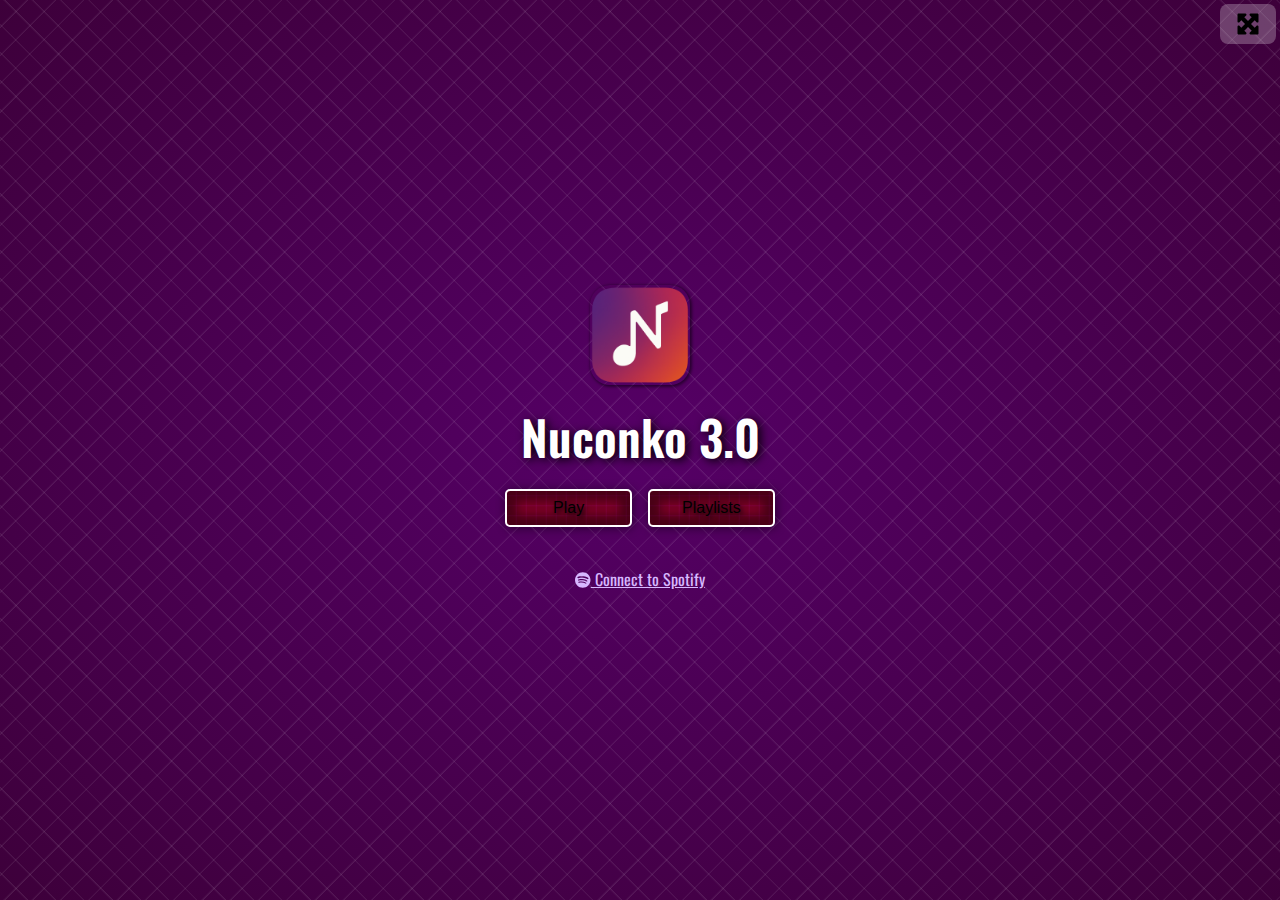
<file: index.html>
<!DOCTYPE html>
<html lang="en">
  <head>
    <meta charset="UTF-8" />
    <meta name="viewport" content="width=device-width, initial-scale=1.0" />

    <link rel="icon" type="image/svg+xml" href="/vite.svg" />
    <link rel="manifest" href="/assets/manifest-DNBo2-uT.json" />
    <link rel="preconnect" href="https://fonts.googleapis.com" />
    <link rel="preconnect" href="https://fonts.gstatic.com" crossorigin />
    <link
      href="https://fonts.googleapis.com/css2?family=Oswald:wght@200..700&display=swap"
      rel="stylesheet"
    />

    <title>Vite + React + TS</title>
    <script type="module" crossorigin src="/assets/index-FgWo0hR9.js"></script>
    <link rel="stylesheet" crossorigin href="/assets/index-DFLg3baU.css">
  </head>
  <body>
    <div id="root"></div>
    <script src="https://open.spotify.com/embed/iframe-api/v1" async></script>
  </body>
</html>
</file>
<file: assets/index-DFLg3baU.css>
:root{font-family:Oswald,system-ui,Avenir,Helvetica,Arial,sans-serif;line-height:1.5;font-weight:400;background-color:#242424;color-scheme:light dark;color:#fff}*{margin:0;box-sizing:border-box}body{height:min(100dvh,100vh)}.btn{--btn-pattern-size: 10px;--btn-pattern-width: 2px;--btn-pattern-trange: calc( var(--btn-pattern-size) - var(--btn-pattern-width) );--btn-pattern-color: rgba(234, 0, 255, .1);padding:.5rem 2rem;border:2px solid #ffffff;border-radius:5px;box-shadow:inset 0 0 10px 10px #0006,1px 1px 10px 1px #0006;font-size:1rem;text-shadow:2px 2px 5px black;background-color:#7a0025;background-image:repeating-linear-gradient(0deg,transparent 0 var(--btn-pattern-trange),var(--btn-pattern-color) var(--btn-pattern-size)),repeating-linear-gradient(90deg,transparent 0 var(--btn-pattern-trange),var(--btn-pattern-color) var(--btn-pattern-size));-webkit-user-select:none;user-select:none;cursor:pointer}.btn:hover{background-color:#a10031}.btn:focus{background-color:#db0042}.btn:active{background-color:#ff034f}.btn--small{--btn-pattern-size: 5px;font-size:.85rem;text-transform:none;padding:.25rem 1rem;border-width:1px;box-shadow:inset 0 0 5px 5px #0006,1px 1px 5px 1px #0006}.input{border:1px solid white;border-radius:5px;background-color:#00000040;padding:.375rem .5rem;color:#fff}.input-group{display:grid;gap:.25rem}.ui-background{background-color:transparent;background-image:repeating-linear-gradient(45deg,transparent 0 18px,rgba(255,255,255,.1) 20px),repeating-linear-gradient(135deg,transparent 0 18px,rgba(255,255,255,.1) 20px),radial-gradient(#506,#3d003a)}.transparent-btn{background-color:transparent;outline:none;border:none;border-radius:.5rem;padding:.25rem .625rem}.transparent-btn:focus,.transparent-btn:hover{background-color:#ffffff40}.transparent-btn:active{background-color:#ffffff60}#root{width:100%;height:100%}._game-frame_dwnom_1{--game-background-a: rgba(73, 0, 102, .8);--game-background-b: rgba(56, 0, 61, .8);height:100%;width:100%;padding:1rem 1.75rem;background:radial-gradient(var(--game-background-a),var(--game-background-b)),repeating-linear-gradient(45deg,transparent 0 18px,rgba(255,255,255,.45) 20px),repeating-linear-gradient(135deg,transparent 0 18px,rgba(255,255,255,.45) 20px),repeating-linear-gradient(45deg,transparent 10px 38px,rgba(255,255,255,.25) 40px),repeating-linear-gradient(135deg,transparent 10px 38px,rgba(255,255,255,.25) 40px)}._game-frame--success_dwnom_69{--game-background-a: rgba(8, 102, 0, .8);--game-background-b: rgba(0, 61, 8, .8)}._game-frame--fail_dwnom_79{--game-background-a: rgba(163, 0, 0, .8);--game-background-b: rgba(99, 0, 0, .8)}._game_dwnom_1{position:relative;display:grid;align-content:space-between;justify-items:center;border:.5rem solid white;border-radius:3rem;box-shadow:inset 0 0 10px 5px #00000060;font-size:min(2vh,1vw);text-shadow:5px 5px 10px rgba(0,0,0,.8);-webkit-user-select:none;user-select:none}._game--intermission_dwnom_123{align-content:center}._game--start_dwnom_131{align-content:center;gap:1rem;font-size:min(12vh,6vw)}._title_dwnom_145{font-size:min(attr(data-length em) * 40,12em);line-height:1.2em;text-align:center}._intermission-title_dwnom_169{font-size:10em}._timer_dwnom_177{font-size:4em}._header_dwnom_185,._footer_dwnom_199{width:100%;display:flex;align-items:end;gap:1em;font-size:3em;line-height:1em;max-height:2em}._header_dwnom_185>div:first-child,._footer_dwnom_199>div:first-child{text-align:left;flex:1;flex-basis:auto}._header_dwnom_185>div:last-child,._footer_dwnom_199>div:last-child{text-align:right;flex-basis:auto}._resultTrackCard_dwnom_251{border:1px solid white;padding:1rem}._scorePanel_dwnom_261{height:100%;width:100%;padding:1rem;display:flex;flex-direction:column;justify-content:flex-start;align-items:center;gap:.5rem}._scorePanelGridWrapper_dwnom_283{height:80%;width:100%;background:#00000060;padding:1rem;border-radius:1rem;-webkit-backdrop-filter:blur(3px);backdrop-filter:blur(3px);overflow-y:auto}._scorePanelGrid_dwnom_283{display:grid;grid-template-columns:repeat(auto-fill,minmax(400px,1fr));gap:1rem;justify-content:center;align-content:center;overflow-y:auto}._score-panel-card_dwnom_327{--score-card-bg: linear-gradient( 270deg, rgba(120, 0, 150, .6), rgba(77, 0, 99, .6) );--score-card-accent: #2b2b2b;position:relative;display:grid;grid-template-columns:5.5rem auto;gap:1rem;border-radius:1rem;font-size:.75rem;background:var(--score-card-bg);text-shadow:2px 2px 4px black;box-shadow:2px 2px 10px #000;overflow:hidden}._score-panel-card--success_dwnom_373{--score-card-bg: linear-gradient(270deg, rgb(13, 102, 35), rgb(22, 128, 25));--score-card-accent: #00a316}._score-panel-card--fail_dwnom_383{--score-card-bg: linear-gradient( 270deg, rgba(150, 0, 0, .6), rgba(218, 0, 0, .6) );--score-card-accent: #a31800}._score-panel-card__result_dwnom_401{position:absolute;bottom:4px;left:4px;display:grid;place-items:center;height:30px;width:30px;padding:4px;border-radius:50%;box-shadow:1px 1px 10px 1px #000;font-size:20px;text-shadow:1px 1px 1px black;text-align:center;background-color:var(--score-card-accent);color:#fff}._scorePanelEntry__text_dwnom_445{padding-block:8px;font-size:1em;display:grid;gap:2px;min-width:0;overflow:hidden}._scorePanelEntry__text_dwnom_445>*{overflow:hidden;white-space:nowrap;text-overflow:ellipsis}._scorePanelEntry__title_dwnom_475{font-size:1.5em;font-weight:600}._scorePanelEntry__image_dwnom_485{width:100%;max-height:100%;display:inline-block;box-shadow:1px 0 20px #00000080;align-self:center}._buttonWrapper_dwnom_505{position:absolute;top:20px;left:0;width:100%;display:flex;gap:1em;justify-content:center}._buttonWrapper_dwnom_505>button{width:100px;padding:.25rem 1rem;background:linear-gradient(-45deg,#220061,#2d0080);border:1px solid #ffffff80;border-radius:5px;box-shadow:1px 1px 4px 1px #00000020}._scorePanelButtonWrapper_dwnom_543{width:100%;display:grid;grid-template-columns:1fr 1fr;gap:1rem;justify-content:center}._albumCover_dwnom_585{position:absolute;width:100%;z-index:-1;object-fit:cover;opacity:.4}._progress-wrapper_8g580_1{position:relative;display:inline-grid;place-content:center;height:30px}._progress-root_8g580_19{position:relative;overflow:hidden;background:#ffffff30;display:inline-block;width:200px;height:10px;border-radius:100px;-webkit-backdrop-filter:blur(2px);backdrop-filter:blur(2px);transform:translateZ(0)}._progress-indicator_8g580_55{--progress-color-low: #d380ff;--progress-color-high: #8494ff;--progress-offset: calc(100% - attr(data-value %)) ;background:linear-gradient(90deg,var(--progress-color-low) var(--progress-offset),var(--progress-color-high));width:100%;height:100%;transition:transform .66s cubic-bezier(.65,0,.35,1);transform:translate(calc(-1 * var(--progress-offset)))}._progress-value_8g580_89{position:absolute;top:0;left:calc(50% - 15px);width:30px;height:30px;display:grid;place-items:center;background-color:#c682fd80;border-radius:5rem;font-size:1rem;text-shadow:1px 1px 1px #00000060}._page_1437t_1{width:100%;height:100%;display:grid;gap:1em;align-content:center;justify-items:center}._logo_1437t_21{height:100px;object-fit:cover;border-radius:20px;box-shadow:1px 1px 3px 1px #00000080}._title_1437t_35{font-size:3em;font-weight:600;text-shadow:3px 2px 10px black}._buttons-wrapper_1437t_49{display:grid;grid-template-columns:1fr 1fr;gap:1em}._spotify-section_1437t_61{display:grid;grid-template-rows:1fr;place-items:center;gap:.25rem;min-height:3lh}._spotify-link_1437t_77{color:#d7b8ff}._fullscreen-wrapper_1437t_85{position:absolute;top:0;right:0;padding:.25rem}._fullscreen-wrapper_1437t_85>button{font-size:1.5rem;padding:.5rem 1rem;background-color:#ffffff40;outline:0;border:0;border-radius:.5rem;display:inline-flex;place-content:center;cursor:pointer}._page_1qodj_1{height:100%;padding:1rem;display:flex;flex-direction:column;justify-content:space-between;align-items:center;gap:1rem}._page-header_1qodj_23{width:100%;display:grid;grid-template-columns:1fr 2fr 1fr;align-items:center;justify-items:center;padding-inline:1rem;padding-bottom:.5rem;border-bottom:2px solid #ffffff40}._page-header__button_1qodj_49{font-size:2rem;background-color:transparent;outline:none;border:none;border-radius:.5rem;padding:.25rem .625rem;justify-self:flex-start}._page-header__button_1qodj_49:focus,._page-header__button_1qodj_49:hover{background-color:#ffffff40}._page-header__button_1qodj_49:active{background-color:#ffffff60}._page-content_1qodj_89{flex:1;width:100%;display:grid;justify-items:center;align-content:flex-start;gap:2rem}._modal-playlist-grid_1qodj_109{overflow-y:scroll;display:grid;grid-template-rows:repeat(auto-fill,auto);gap:.5rem;padding-right:10px}._modal-playlist-grid__item_1qodj_125{display:grid;grid-template-columns:1fr 1fr;background-color:#c682fd2a;border:2px solid transparent;padding:.25rem 1rem;border-radius:10px;gap:.25rem 1rem}._modal-playlist-grid__item--selected_1qodj_145{border:2px solid #a560ffb0;background-color:#8c00ff4d}._modal-playlist-buttons_1qodj_155{display:flex;justify-content:flex-end}._playlist-card_1qodj_165{background-color:#00000060;border-radius:.5rem;-webkit-backdrop-filter:blur(2px);backdrop-filter:blur(2px);display:grid;gap:.5rem;grid-template-columns:1fr auto}._playlist-card__data_1qodj_193{padding:.5rem 1rem}._playlist-card__button_1qodj_201{border:none;border-radius:0 .5rem .5rem 0;background-color:#00000050;padding:1rem 2rem}._playlist-card__button_1qodj_201:hover{background-color:#00000030}._playlist-card__button_1qodj_201:active{background-color:#00000010}._playlist-section_1qodj_231{width:100%}._config-section_1qodj_239{width:80%;display:grid;grid-template-columns:1fr 1fr;gap:2rem}._dialog_d0973_1{position:relative;z-index:50}._dialog-portal_d0973_11{position:fixed;top:0;right:0;bottom:0;left:0;width:100%;height:100%;display:flex;align-items:center;justify-content:center}._dialog-backdrop_d0973_33{position:fixed;top:0;right:0;bottom:0;left:0;background-color:#000000b0;-webkit-backdrop-filter:blur(1px);backdrop-filter:blur(1px);transition:.1s ease-out}._dialog-backdrop_d0973_33[data-closed]{opacity:0}._dialog-panel_d0973_57{padding:1rem 2rem;background-color:#ffffff2a;border-radius:1rem;-webkit-backdrop-filter:blur(10px);backdrop-filter:blur(10px);box-shadow:1px 1px 3px 1px #000;display:flex;flex-direction:column;gap:1rem;border:2px solid #ffffff40;max-height:80%;max-width:60%;transition:.1s ease-out}._dialog-panel_d0973_57[data-closed]{transform:scale(.95) translateY(20%);opacity:0}._dialog-playlist-buttons_d0973_99{display:flex;justify-content:flex-end}._dialog-header_d0973_109{border-bottom:1px solid #ffffff2a;padding-bottom:.5rem}._dialog-footer_d0973_119{border-top:1px solid #ffffff2a;padding-top:.5rem}._slider-wrapper_1bjz2_1{display:grid;gap:.25rem}._slider-root_1bjz2_11{--slider-color-low: #d380ff;--slider-color-high: #8494ff;position:relative;display:flex;align-items:center;-webkit-user-select:none;user-select:none;touch-action:none;width:100%;height:2rem}._slider-track_1bjz2_37{background-color:#ffffff60;position:relative;flex-grow:1;border-radius:9999px;height:3px}._slider-range_1bjz2_53{position:absolute;background:linear-gradient(90deg,var(--slider-color-low),var(--slider-color-high));border-radius:9999px;height:100%}._slider-thumb_1bjz2_75{display:block;width:.675rem;height:1.25rem;background-color:#fff;box-shadow:0 2px 10px #00000070;border-radius:.25rem}._slider-thumb--low_1bjz2_93{background-color:var(--slider-color-low)}._slider-thumb--high_1bjz2_101{background-color:var(--slider-color-high)}._slider-thumb_1bjz2_75:hover{background-color:#fff}._slider-label-group_1bjz2_117{display:inline-flex;justify-content:space-between}._switch-wrapper_lniqc_1{display:flex;align-items:center;gap:.5rem}._switch-root_lniqc_13{position:relative;display:flex;justify-content:center;width:50px;height:20px;background-color:#00000040;border-radius:5px;border:1px solid #ffffff80;-webkit-backdrop-filter:blur(1px);backdrop-filter:blur(1px);transition:.2s}._switch-root_lniqc_13[data-state=checked]{background-color:#8494ffa1}._switch-thumb_lniqc_53{position:absolute;width:14px;height:16px;background-color:#fff;border-radius:3px;left:0;transition:transform .1s;transform:translate(1px);will-change:transform}._switch-thumb_lniqc_53[data-state=checked]{transform:translate(33px)}._switch-label_lniqc_89{color:#ffffff80;line-height:1;-webkit-user-select:none;user-select:none;transition:.2s}._switch-label--selected_lniqc_105{color:#fff}._page_1v9iv_1{position:relative;height:100%;padding:1rem;display:flex;flex-direction:column;justify-content:flex-start;align-items:center;gap:1rem}._page-header_1v9iv_27{width:100%;display:grid;grid-template-columns:1fr 2fr 1fr;align-items:center;justify-items:center;padding-inline:1rem;padding-bottom:.5rem;border-bottom:2px solid #ffffff40}._page-header__button_1v9iv_53{font-size:2rem;background-color:transparent;outline:none;border:none;border-radius:.5rem;padding:.25rem .625rem;justify-self:flex-start}._page-header__button_1v9iv_53:focus,._page-header__button_1v9iv_53:hover{background-color:#ffffff40}._page-header__button_1v9iv_53:active{background-color:#ffffff60}._playlist-grid-wrapper_1v9iv_93{flex:1;padding:1rem;background-color:#00000040;overflow-y:auto;width:100%;-webkit-backdrop-filter:blur(1px);backdrop-filter:blur(1px);border-radius:.5rem}._playlist-grid_1v9iv_93{display:grid;gap:.25rem;grid-template-columns:repeat(auto-fill,minmax(400px,1fr))}._playlist-entry_1v9iv_125{background-color:#ffffff30;border-radius:.5rem;display:grid;grid-template-columns:1fr auto;-webkit-backdrop-filter:blur(3px);backdrop-filter:blur(3px);box-shadow:0 0 10px 2px #00000020}._playlist-entry__data_1v9iv_143{padding:.5rem 1rem}._playlist-entry__buttons_1v9iv_151{border-radius:0 .5rem .5rem 0;overflow:hidden}._playlist-entry__buttons_1v9iv_151>button{padding:.25rem .75rem;height:100%;outline:0;border:0;border-radius:0;border-right:1px solid #ffffff20;border-left:1px solid #ffffff20;background-color:#ffffff40;display:inline-flex;place-items:center;cursor:pointer}._playlist-entry__buttons_1v9iv_151>button:hover{background-color:#ffffff50}._playlist-entry__buttons_1v9iv_151>button:active{background-color:#ffffff80}._playlist-entry__buttons_1v9iv_151>button:first-child{padding-left:.8rem;border-left:none}._playlist-entry__buttons_1v9iv_151>button:last-child{padding-right:.8rem;border-right:none}._spotify-playlist-modal-body_1v9iv_231{display:grid;gap:1rem;overflow-y:auto}._spotify-playlist-preview_1v9iv_243{display:grid;gap:.75rem;background-color:#ffffff40;border-radius:.5rem;grid-template-columns:auto 1fr;box-shadow:0 0 10px 1px #00000020}._spotify-playlist-preview__image_1v9iv_263{width:7rem;object-fit:cover;place-self:center}._spotify-playlist-preview__data_1v9iv_277{display:grid;gap:.125rem;padding-block:.25rem;white-space:nowrap;text-overflow:ellipsis;overflow:hidden}
</file>
